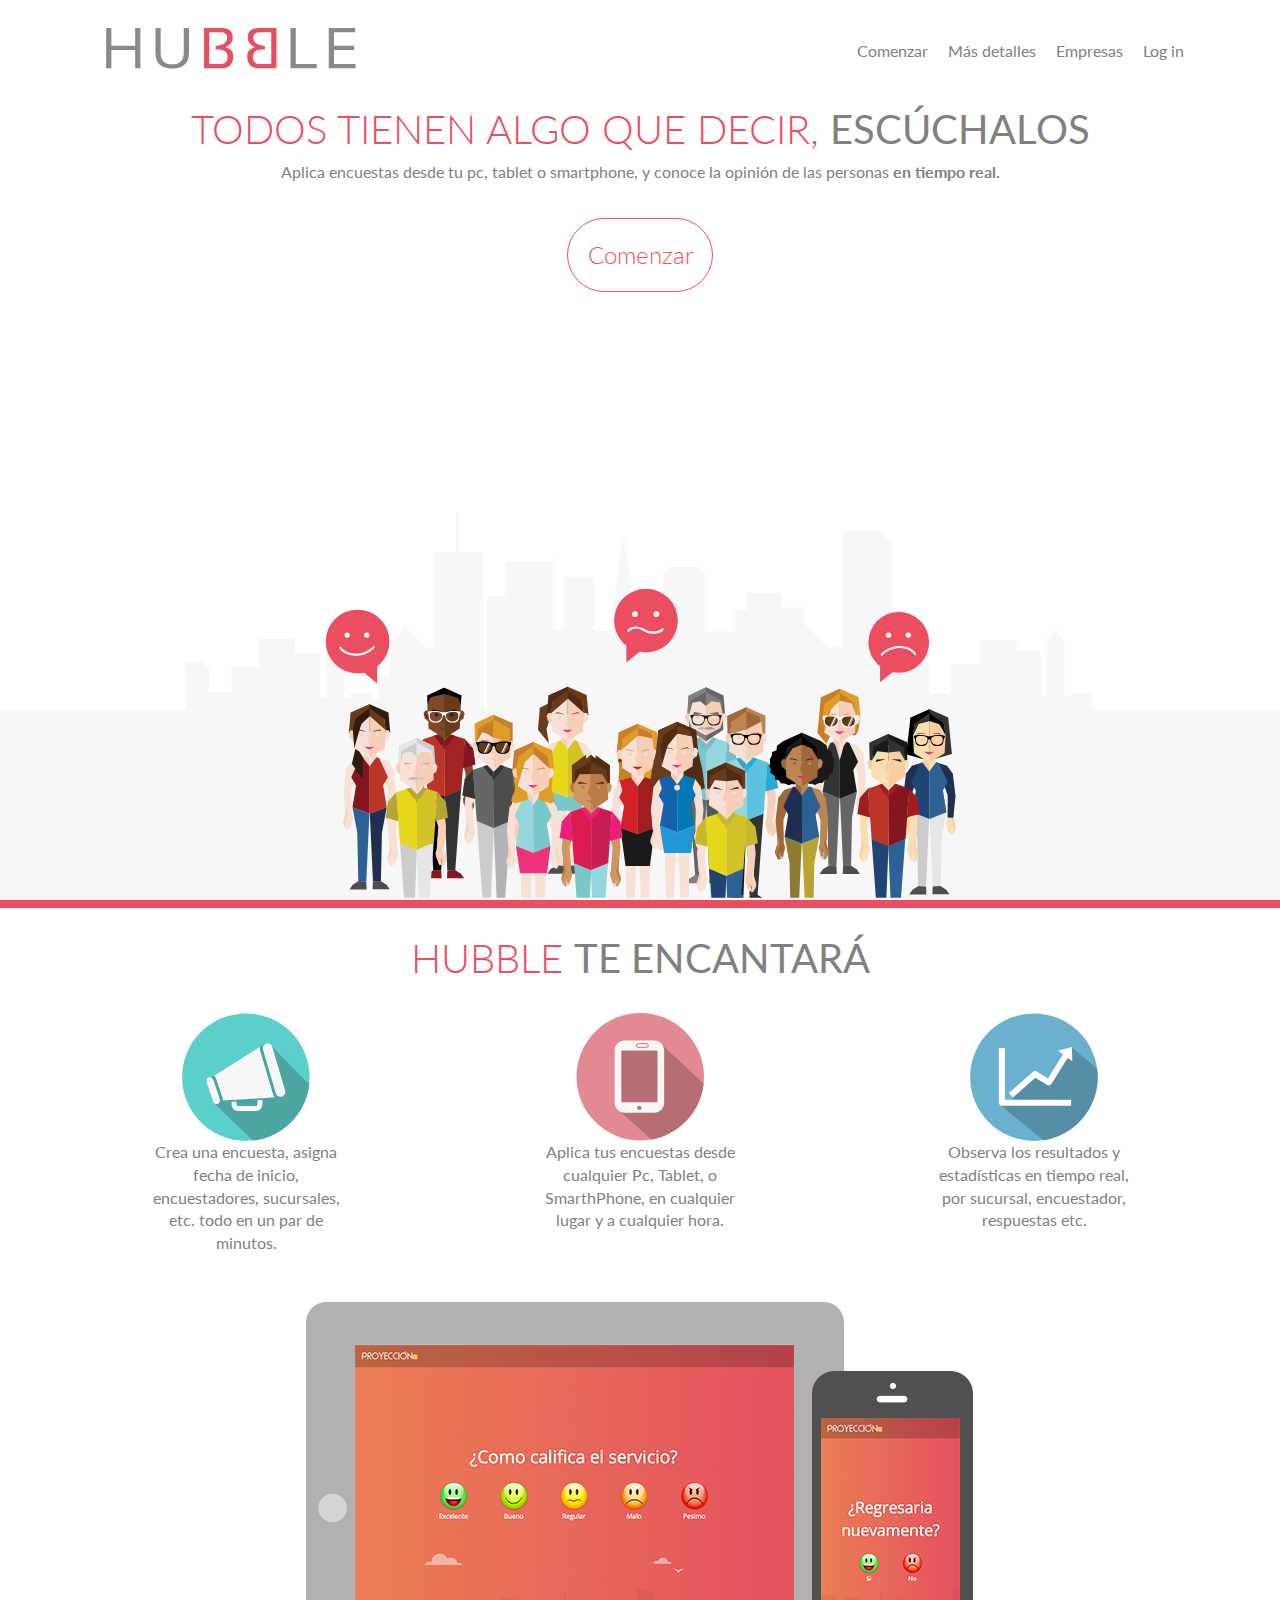
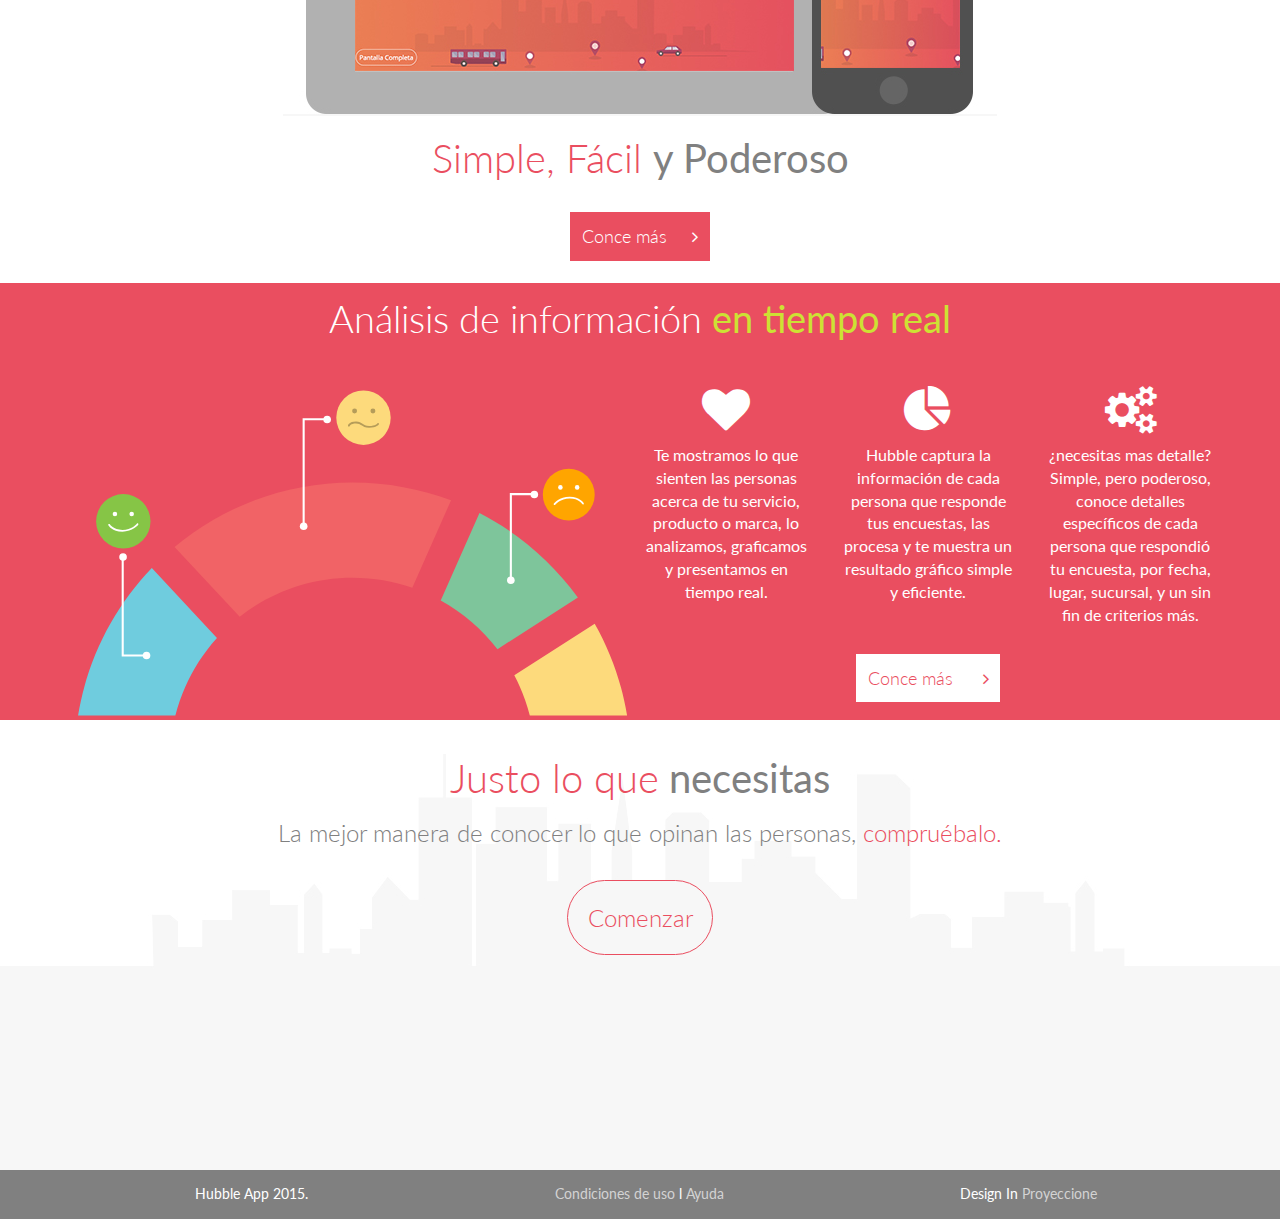
<file: index.html>
<!DOCTYPE html>
<html>
<head>
<title>Hubble App - Encuestas Multidispositivos</title>
<meta charset="UTF-8" />
<meta name="viewport" content="width=device-width, initial-scale=1 user-scalable=no">
<meta name="apple-touch-fullscreen" content="yes" />
<meta name="HandheldFriendly" content="true" />
<link rel="stylesheet" href="estilos/css/normalize.css">
<link rel="stylesheet" href="estilos/css/animate.css">
<link rel="stylesheet" href="//maxcdn.bootstrapcdn.com/font-awesome/4.3.0/css/font-awesome.min.css">
<link rel="stylesheet" href="https://maxcdn.bootstrapcdn.com/bootstrap/3.3.2/css/bootstrap.min.css">
<link rel="stylesheet" href="estilos/css/hubble.css">
<link rel="stylesheet" href="estilos/css/hubblemedias.css">
</head>
<body>
<script>
  (function(i,s,o,g,r,a,m){i['GoogleAnalyticsObject']=r;i[r]=i[r]||function(){
  (i[r].q=i[r].q||[]).push(arguments)},i[r].l=1*new Date();a=s.createElement(o),
  m=s.getElementsByTagName(o)[0];a.async=1;a.src=g;m.parentNode.insertBefore(a,m)
  })(window,document,'script','//www.google-analytics.com/analytics.js','ga');

  ga('create', 'UA-63001281-1', 'auto');
  ga('send', 'pageview');

</script>
	<section class="topMenus">
		<!-- Aki se cargan los menus -->
	</section>
	<section class="primera text-center">

		<div class="wrap">
			<br>
			<h1>TODOS TIENEN ALGO QUE DECIR, <span>ESCÚCHALOS</span></h1>
			<div class="hidden-xs">
				<p class="mensajes">Aplica encuestas desde tu pc, tablet o smartphone, y conoce la opinión de las personas<b> en tiempo real.</b></p>
			</div>
			<button  class="comenzar irComenzar">Comenzar</button>
		</div>
		<article id="svg"></article>
	</section>
	<section class="seccionDos">
		<div class="wrap text-center">
			<h1>HUBBLE <span>TE ENCANTARÁ</span></h1>
			<br>
			<div class="row circulos">
				<div class="col-sm-4">
					<img class="" src="img/ic1.svg">
					<p>Crea una encuesta, asigna fecha de inicio, encuestadores, sucursales, etc. todo en un par de minutos.</p>
				</div>
				<hr class="visible-xs">
				<div class="col-sm-4">
					<img class="" src="img/ic2.svg">
					<p>Aplica tus encuestas desde cualquier Pc, Tablet, o SmarthPhone, en cualquier lugar y a cualquier hora.</p>
				</div>
				<hr class="visible-xs">
				<div class="col-sm-4">
					<img class="" src="img/ic3.svg">
					<p>Observa los resultados y estadísticas en tiempo real, por sucursal, encuestador, respuestas etc.</p>
				</div>
			</div>

		</div>
		<article class="text-center">
			<br>

			<br>
			<figure class="disp">
				<img src="img/disp.jpg">
			</figure>
			<h1>Simple, Fácil <span>y Poderoso</span></h1>
			<br>
			<button class="btnRelleno conoceMas">Conce más&nbsp;&nbsp;&nbsp;&nbsp;&nbsp;<i class="fa fa-angle-right"></i></button>
			<br>
			<br>			
		</article>
	</section>
	<section class="seccionTres">
		<div class="wrap text-center">
			<p class="tBlanco">Análisis de información <span>en tiempo real</span></p>
			<div class="dosBox">
				<div clas="info">

					<div class="row ">
						<div class="col-lg-4">	
							<p><i class="fa fa-heart fa-3x"></i></p>
							<p>
								Te mostramos lo que sienten las personas acerca de tu servicio, producto o marca, lo analizamos, graficamos y  presentamos en tiempo real.
							</p>
						</div>
						<div class="col-sm-6 col-lg-4">
							<p  class="visible-lg"><i class="fa fa-pie-chart fa-3x"></i></p>
							<p class="visible-lg">
							Hubble captura la información de cada persona que responde tus encuestas, las procesa y te muestra un resultado gráfico simple y eficiente.
							</p>
						</div>
						<div class="col-sm-12 col-lg-4">
							<p  class="visible-lg"><i class="fa fa-cogs fa-3x"></i></p>
							<p class="visible-lg">
							¿necesitas mas detalle? Simple, pero poderoso, conoce detalles específicos de cada persona que respondió tu encuesta, por fecha, lugar, sucursal, y un sin fin de criterios más.
							</p>
						</div>

					</div>
					<!-- <p class="tBlanco">Hubble para empresas</p> -->
					<div class="text-center">
						<button class="btnRellenoBlanco conoceMas">Conce más&nbsp;&nbsp;&nbsp;&nbsp;&nbsp;
							<i class="fa fa-angle-right"></i>
						</button>
					</div>

				</div>
				<div class="imgGrafica">
					<img src="img/grafica-01.svg">
				</div>
			</div>
		</div>
	</section>
	<section class="seccionCuatro">
		<div class="wrap text-center">
			<h1>Justo lo que<span> necesitas</span></h1>
			<h3>La mejor manera de conocer lo que opinan las personas, <span>compruébalo.</span></h3>
			<button  class="comenzar irComenzar">Comenzar</button>

		</di>
	</section>

	<footer>

	</footer>

	<script src="https://ajax.googleapis.com/ajax/libs/jquery/2.1.3/jquery.min.js"></script>
	<script src="https://maxcdn.bootstrapcdn.com/bootstrap/3.3.2/js/bootstrap.min.js"></script>
	<script src="js/hubble.js" type="text/javascript"></script>
</body>
</html>
</file>
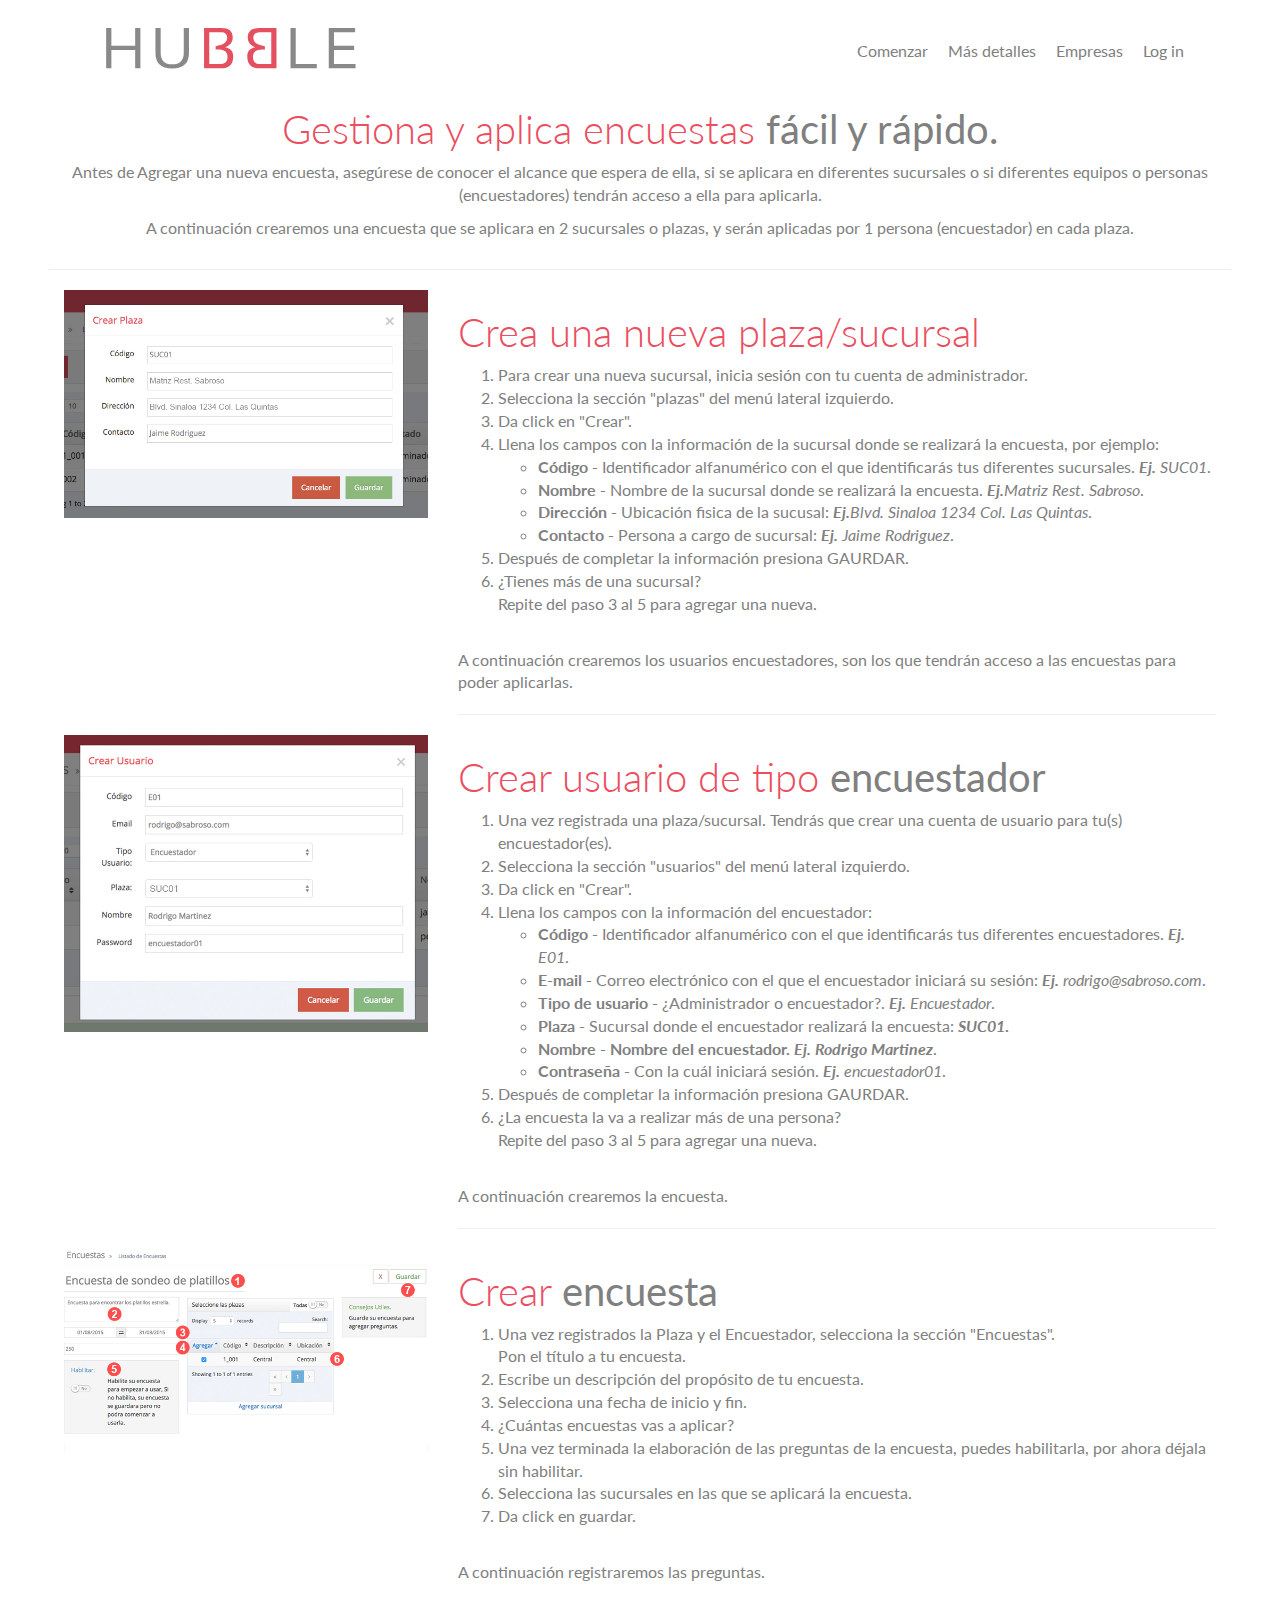
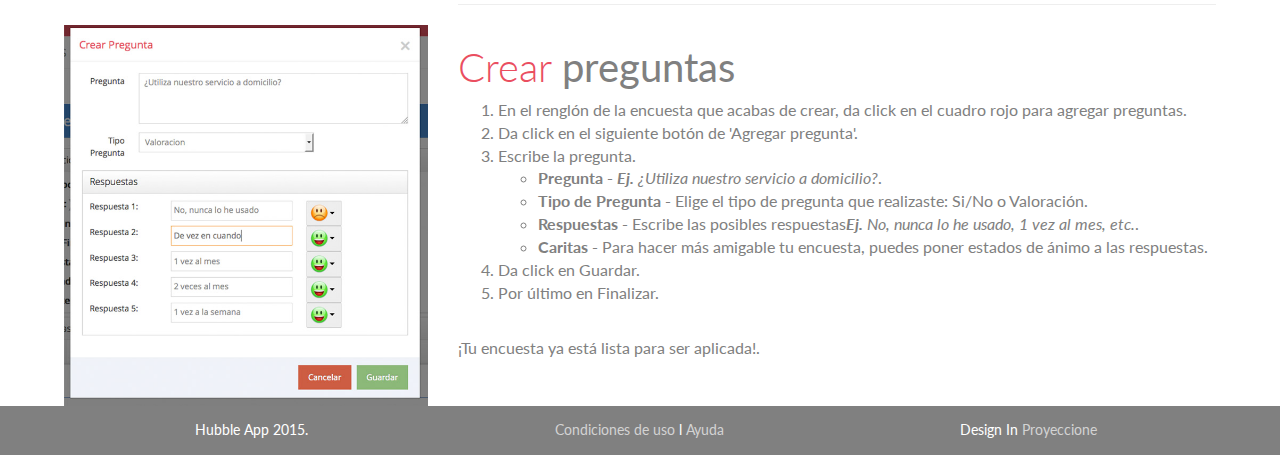
<file: ayuda.html>
<!DOCTYPE html>
<html>
<head>
<title>Hubble App - Encuestas Multidispositivos</title>
<meta charset="UTF-8" />
<meta name="viewport" content="width=device-width, initial-scale=1 user-scalable=no">
<link rel="stylesheet" href="estilos/css/normalize.css">
<link rel="stylesheet" href="estilos/css/animate.css">
<link rel="stylesheet" href="//maxcdn.bootstrapcdn.com/font-awesome/4.3.0/css/font-awesome.min.css">
<link rel="stylesheet" href="https://maxcdn.bootstrapcdn.com/bootstrap/3.3.2/css/bootstrap.min.css">
<link rel="stylesheet" href="estilos/css/hubble.css">
<link rel="stylesheet" href="estilos/css/hubblemedias.css">
</head>
<body class="registro">
	<script>
  (function(i,s,o,g,r,a,m){i['GoogleAnalyticsObject']=r;i[r]=i[r]||function(){
  (i[r].q=i[r].q||[]).push(arguments)},i[r].l=1*new Date();a=s.createElement(o),
  m=s.getElementsByTagName(o)[0];a.async=1;a.src=g;m.parentNode.insertBefore(a,m)
  })(window,document,'script','//www.google-analytics.com/analytics.js','ga');

  ga('create', 'UA-63001281-1', 'auto');
  ga('send', 'pageview');

</script>
	<section class="topMenus">
		<!-- Aki se cargan los menus -->
	</section>

	<section class="primera text-center" style="background-image:none">
		<div class="wrap">
			<br>
		
			<h1>Gestiona y aplica encuestas <span>fácil y rápido.</span></h1>
			<p>Antes de Agregar una nueva encuesta, asegúrese de conocer el alcance que espera de ella, si se aplicara en diferentes sucursales o si diferentes equipos o personas (encuestadores) tendrán acceso a ella para aplicarla.
						</p>

			<p>A continuación crearemos una encuesta que se aplicara en 2 sucursales o plazas, y serán aplicadas por 1 persona (encuestador) en cada plaza.
			</p>
			<div class="row">
				<hr>
				<div class="col-sm-4 hidden-xs">
					<img src="img/ayuda01.jpg">
				</div>
				<div class="col-sm-8 text-left">
					<h1>Crea una nueva plaza/sucursal</h1>
					<ol>
						<li>Para crear una nueva sucursal, inicia sesión con tu cuenta de administrador.</li>
						<li>Selecciona la sección "plazas" del menú lateral izquierdo.</li>
						<li>Da click en "Crear".</li>
						<li>Llena los campos con la información de la sucursal donde se realizará la encuesta, por ejemplo:
							<ul>
								<li><strong>Código -</strong> Identificador alfanumérico con el que identificarás tus diferentes sucursales. <i><strong>Ej.</strong> SUC01</i>.</li>
								<li><strong>Nombre -</strong> Nombre de la sucursal donde se realizará la encuesta. <i><strong>Ej.</strong>Matriz Rest. Sabroso</i>.</li>
								<li><strong>Dirección -</strong> Ubicación fisica de la sucusal: <i><strong>Ej.</strong>Blvd. Sinaloa 1234 Col. Las Quintas</i>.</li>
								<li><strong>Contacto -</strong> Persona a cargo de sucursal: <i><strong>Ej.</strong> Jaime Rodriguez</i>.</li>

							</ul>
						</li>
						<li>Después de completar la información presiona GAURDAR.</li>
						<li>¿Tienes más de una sucursal?<br>Repite del paso 3 al 5 para agregar una nueva.</li>
					</ol>
						<br>
						<p>A continuación crearemos los usuarios encuestadores, son los que tendrán acceso a las encuestas para poder aplicarlas.</p>
					<hr>
					
				

				</div>
			</div>
			<div class="row">
				
				<div class="col-sm-4 hidden-xs">
					<img src="img/ayuda02.jpg">
				</div>
				<div class="col-sm-8 text-left">
					<h1>Crear usuario de tipo <span>encuestador</span> </h1>
					<ol>
						<li>Una vez registrada una plaza/sucursal. Tendrás que crear una cuenta de usuario para tu(s) encuestador(es).</li>
						<li>Selecciona la sección "usuarios" del menú lateral izquierdo.</li>
						<li>Da click en "Crear".</li>
						<li>Llena los campos con la información del encuestador:
							<ul>
								<li><strong>Código -</strong> Identificador alfanumérico con el que identificarás tus diferentes encuestadores. <i><strong>Ej.</strong> E01</i>.</li>
								<li><strong>E-mail -</strong> Correo electrónico con el que el encuestador iniciará su sesión: <i><strong>Ej.</strong> rodrigo@sabroso.com</i>.</li>
								<li><strong>Tipo de usuario -</strong> ¿Administrador o encuestador?. <i><strong>Ej.</strong> Encuestador</i>.</li>
								<li><strong>Plaza -</strong> Sucursal donde el encuestador realizará la encuesta: <strong><i>SUC01</i>.</li>
								<li><strong>Nombre -</strong> Nombre del encuestador. <i><strong>Ej.</strong> Rodrigo Martinez</i></strong>.</li>
								<li><strong>Contraseña -</strong> Con la cuál iniciará sesión. <i><strong>Ej.</strong> encuestador01</i>.</li>

							</ul>
						</li>
						<li>Después de completar la información presiona GAURDAR.</li>
						<li>¿La encuesta la va a realizar más de una persona?<br>Repite del paso 3 al 5 para agregar una nueva.</li>
					</ol>
						<br>
						<p>A continuación crearemos la encuesta.</p>
					<hr>

				</div>
			</div>	

			<div class="row">
				
				<div class="col-sm-4 hidden-xs">
					<img src="img/ayuda03.jpg">
				</div>
				<div class="col-sm-8 text-left">
					<h1>Crear <span>encuesta</span> </h1>
					<ol>
						<li>Una vez registrados la Plaza y el Encuestador, selecciona la sección "Encuestas".<br>
						    Pon el título a tu encuesta.</li>
						<li>Escribe un descripción del propósito de tu encuesta.</li>
						<li>Selecciona una fecha de inicio y fin.</li>
						<li>¿Cuántas encuestas vas a aplicar?</li>
						<li>Una vez terminada la elaboración de las preguntas de la encuesta, puedes habilitarla, por ahora déjala sin habilitar.</li>
						<li>Selecciona las sucursales en las que se aplicará la encuesta.</li>
						<li>Da click en guardar.</li>
					</ol>
						<br>
						<p>A continuación registraremos las preguntas.</p>
					<hr>

				</div>
			</div>	
			<div class="row">
				
				<div class="col-sm-4 hidden-xs">
					<!-- <img src="img/ayuda04.jpg"><br> -->
					<img src="img/ayuda05.jpg">
				</div>
				<div class="col-sm-8 text-left">
					<h1>Crear <span>preguntas</span> </h1>
					<ol>
						<li>En el renglón de la encuesta que acabas de crear, da click en el cuadro rojo para agregar preguntas.</li>
						<li>Da click en el siguiente botón de 'Agregar pregunta'.</li>
						<li>Escribe la pregunta. 
							<ul>
								<li><strong>Pregunta -</strong> <i><strong>Ej.</strong> ¿Utiliza nuestro servicio a domicilio?</i>.</li>
								<li><strong>Tipo de Pregunta -</strong> Elige el tipo de pregunta que realizaste: Si/No o Valoración.</li>
								<li><strong>Respuestas -</strong> Escribe las posibles respuestas<i><strong>Ej.</strong> No, nunca lo he usado, 1 vez al mes, etc.</i>.</li>
								<li><strong>Caritas -</strong> Para hacer más amigable tu encuesta, puedes poner estados de ánimo a las respuestas.</li>
							</ul>
						</li>
						<li>Da click en Guardar.</li>
						<li>Por último en Finalizar.</li>
					</ol>
						<br>
						<p>¡Tu encuesta ya está lista para ser aplicada!.<br>

						</p>
				

				</div>
			</div>
		

		</div>
			
	</section>
	<footer>
	</footer>

	<script src="https://ajax.googleapis.com/ajax/libs/jquery/2.1.3/jquery.min.js"></script>
	<script src="https://maxcdn.bootstrapcdn.com/bootstrap/3.3.2/js/bootstrap.min.js"></script>
	<script src="js/hubble.js" type="text/javascript"></script>
</body>
</html>
</file>
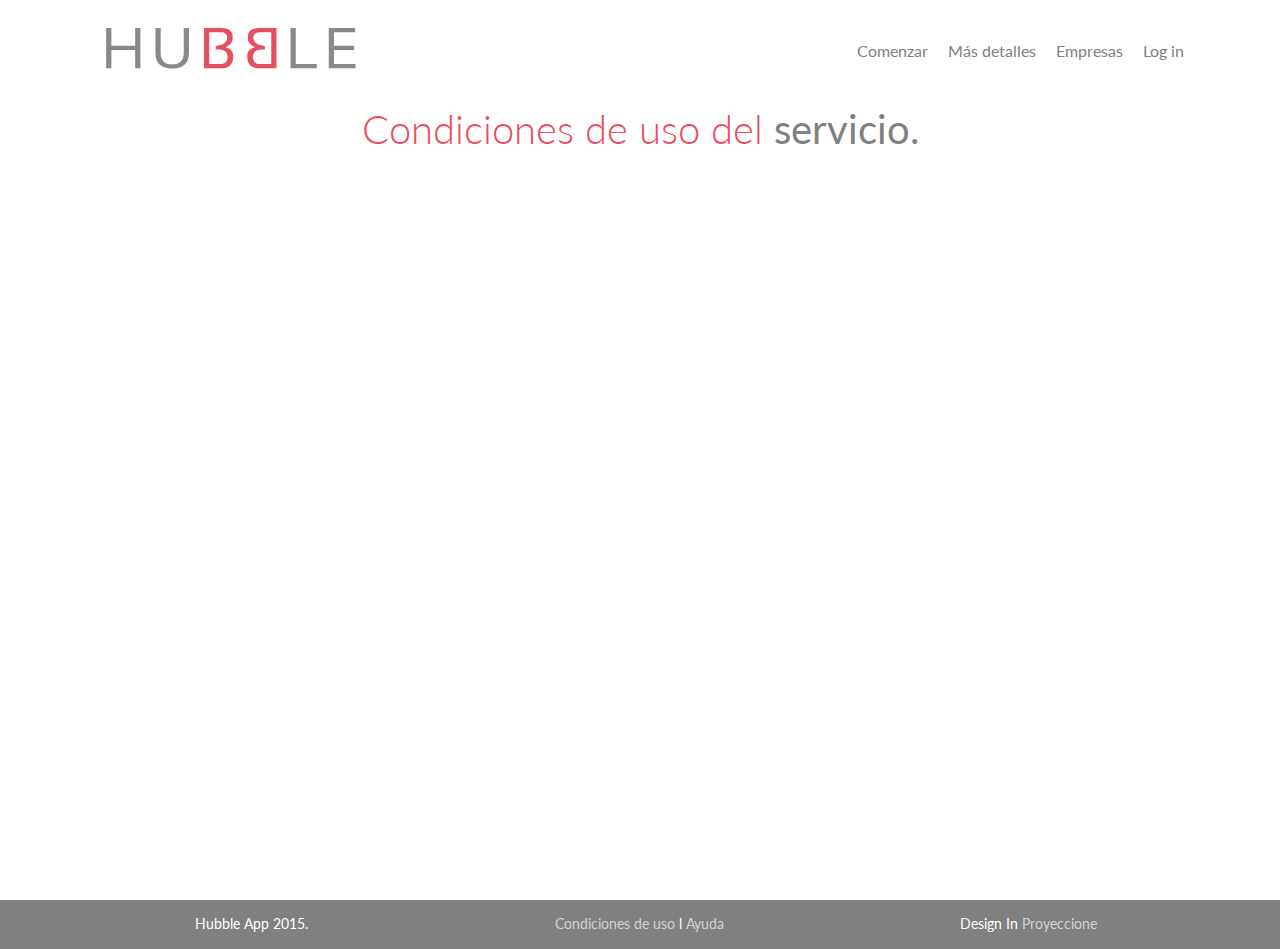
<file: condiciones.html>
<!DOCTYPE html>
<html>
<head>
<title>Hubble App - Encuestas Multidispositivos</title>
<meta charset="UTF-8" />
<meta name="viewport" content="width=device-width, initial-scale=1 user-scalable=no">
<link rel="stylesheet" href="estilos/css/normalize.css">
<link rel="stylesheet" href="estilos/css/animate.css">
<link rel="stylesheet" href="//maxcdn.bootstrapcdn.com/font-awesome/4.3.0/css/font-awesome.min.css">
<link rel="stylesheet" href="https://maxcdn.bootstrapcdn.com/bootstrap/3.3.2/css/bootstrap.min.css">
<link rel="stylesheet" href="estilos/css/hubble.css">
<link rel="stylesheet" href="estilos/css/hubblemedias.css">
</head>
<body class="registro">
	<script>
  (function(i,s,o,g,r,a,m){i['GoogleAnalyticsObject']=r;i[r]=i[r]||function(){
  (i[r].q=i[r].q||[]).push(arguments)},i[r].l=1*new Date();a=s.createElement(o),
  m=s.getElementsByTagName(o)[0];a.async=1;a.src=g;m.parentNode.insertBefore(a,m)
  })(window,document,'script','//www.google-analytics.com/analytics.js','ga');

  ga('create', 'UA-63001281-1', 'auto');
  ga('send', 'pageview');

</script>
	<section class="topMenus">
		<!-- Aki se cargan los menus -->
	</section>

	<section class="primera text-center" style="background-image:none">
		<div class="wrap">
			<br>
		
			<h1>Condiciones de uso del <span>servicio.</span></h1>

		</div>
			
	</section>
	<footer>
	</footer>

	<script src="https://ajax.googleapis.com/ajax/libs/jquery/2.1.3/jquery.min.js"></script>
	<script src="https://maxcdn.bootstrapcdn.com/bootstrap/3.3.2/js/bootstrap.min.js"></script>
	<script src="js/hubble.js" type="text/javascript"></script>
</body>
</html>
</file>
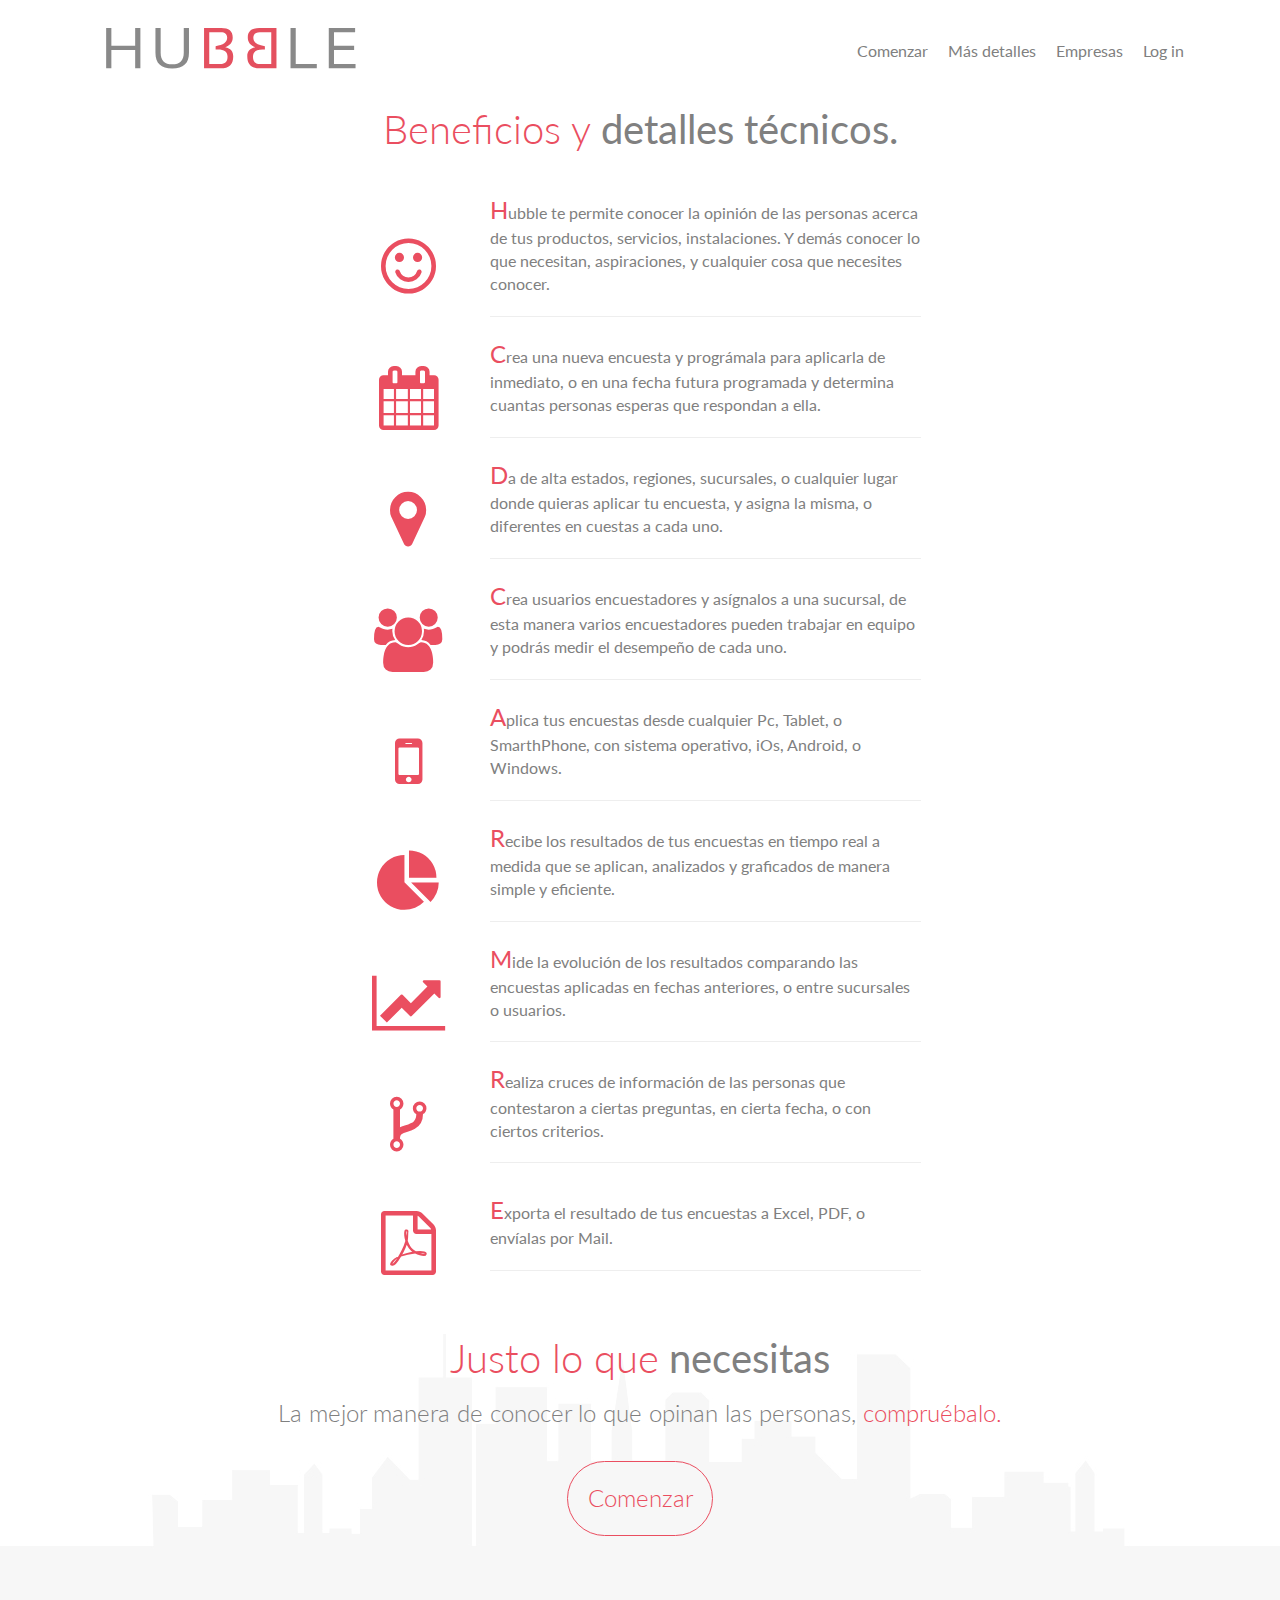
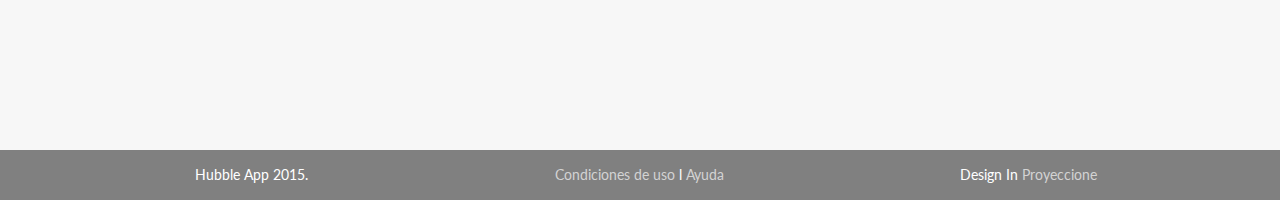
<file: detalles.html>
<!DOCTYPE html>
<html>
<head>
<title>Hubble App - Encuestas Multidispositivos</title>
<meta charset="UTF-8" />
<meta name="viewport" content="width=device-width, initial-scale=1 user-scalable=no">
<link rel="stylesheet" href="estilos/css/normalize.css">
<link rel="stylesheet" href="estilos/css/animate.css">
<link rel="stylesheet" href="//maxcdn.bootstrapcdn.com/font-awesome/4.3.0/css/font-awesome.min.css">
<link rel="stylesheet" href="https://maxcdn.bootstrapcdn.com/bootstrap/3.3.2/css/bootstrap.min.css">
<link rel="stylesheet" href="estilos/css/hubble.css">
<link rel="stylesheet" href="estilos/css/hubblemedias.css">
</head>
<body class="registro">
	<script>
  (function(i,s,o,g,r,a,m){i['GoogleAnalyticsObject']=r;i[r]=i[r]||function(){
  (i[r].q=i[r].q||[]).push(arguments)},i[r].l=1*new Date();a=s.createElement(o),
  m=s.getElementsByTagName(o)[0];a.async=1;a.src=g;m.parentNode.insertBefore(a,m)
  })(window,document,'script','//www.google-analytics.com/analytics.js','ga');

  ga('create', 'UA-63001281-1', 'auto');
  ga('send', 'pageview');

</script>
	<section class="topMenus">
		<!-- Aki se cargan los menus -->
	</section>

	<section class="primera text-center" style="background-image:none">
		<div class="wrap">
			<br>
		
			<h1>Beneficios y <span>detalles técnicos.</span></h1>
			<div class="">
				<div class="row">
					<div class=" col-xs-12 col-sm-10 col-lg-6 col-sm-offset-1 col-lg-offset-3 ">
						<table class="detalles">
							<tr>
									<td class="detallesIconos">
										<i class="fa fa-smile-o"></i>
									</td>
									<td class="detalleDesc">
										Hubble te permite conocer la opinión de las personas acerca de tus productos, servicios, instalaciones. Y demás conocer lo que necesitan, aspiraciones, y cualquier cosa que necesites conocer.
										<hr>
									</td>
								<!--  -->
							
								</tr>
								
								<tr>
									<td class="detallesIconos">
										<i class="fa fa-calendar"></i>
									</td>
						 			<td class="detalleDesc">
										Crea una nueva encuesta y prográmala para aplicarla de inmediato, o en una fecha futura programada y determina cuantas personas esperas que respondan a ella.
										<hr>
									
									</td>
								</tr>
								
								<tr>
									<td class="detallesIconos">
										<i class="fa fa-map-marker"></i>
									</td>
									<td class="detalleDesc">
										Da de alta estados, regiones, sucursales, o cualquier lugar donde quieras aplicar tu encuesta, y asigna la misma, o diferentes en cuestas a cada uno.
										<hr>
									</td>
								</tr>
								<tr>
									<td class="detallesIconos">
										<i class="fa fa-users"></i>
									</td>
									<td class="detalleDesc">
										Crea usuarios encuestadores y asígnalos a una sucursal, de esta manera varios encuestadores pueden trabajar en equipo y podrás medir el desempeño de cada uno.
										<hr>
									</td>
								</tr>
								<tr>
									<td class="detallesIconos">
										<i class="fa fa-mobile"></i>
									</td>
								<td class="detalleDesc">
									Aplica tus encuestas desde cualquier Pc, Tablet, o SmarthPhone, con sistema operativo, iOs, Android, o Windows.
									<hr>
								</td>
								</tr>
								<tr>
									<td class="detallesIconos">
										<i class="fa fa-pie-chart"></i>
									</td>
								<td class="detalleDesc">
									Recibe los resultados de tus encuestas en tiempo real a medida que se aplican, analizados y graficados de manera simple y eficiente.
									<hr>
								</td>
								</tr>
								<tr>
									<td class="detallesIconos">
										<i class="fa fa-line-chart"></i>
									</td>
									<td class="detalleDesc">
										Mide la evolución de los resultados comparando las encuestas aplicadas en fechas anteriores, o entre sucursales o usuarios.
										<hr>
									</td>
								</tr>
								<tr>
									<td class="detallesIconos">
										<i class="fa fa-code-fork"></i>
									</td>
								<td class="detalleDesc">
										Realiza cruces de información de las personas que contestaron a ciertas preguntas, en cierta fecha, o con ciertos criterios.
										<hr>
								</td>
									</tr>
								<tr>
									<td class="detallesIconos">
										<i class="fa fa-file-pdf-o"></i>
									</td>
								<td class="detalleDesc">
									Exporta el resultado de tus encuestas a Excel, PDF, o envíalas por Mail.
									<hr>
								</td>
								</tr>

						</table>
				


				</div>

			</div>

		</div>
<!-- 		<div class="imgdashboard">
			<img src="img/dashboard.jpg">
		</div> -->
	</section>
		<section class="seccionCuatro">
		<div class="wrap text-center">
			<h1>Justo lo que<span> necesitas</span></h1>
			<h3>La mejor manera de conocer lo que opinan las personas, <span>compruébalo.</span></h3>
			<button class="comenzar irComenzar">Comenzar</button>

		</di>
	</section>
	<footer>
	</footer>

	<script src="https://ajax.googleapis.com/ajax/libs/jquery/2.1.3/jquery.min.js"></script>
	<script src="https://maxcdn.bootstrapcdn.com/bootstrap/3.3.2/js/bootstrap.min.js"></script>
	<script src="js/hubble.js" type="text/javascript"></script>
</body>
</html>
</file>
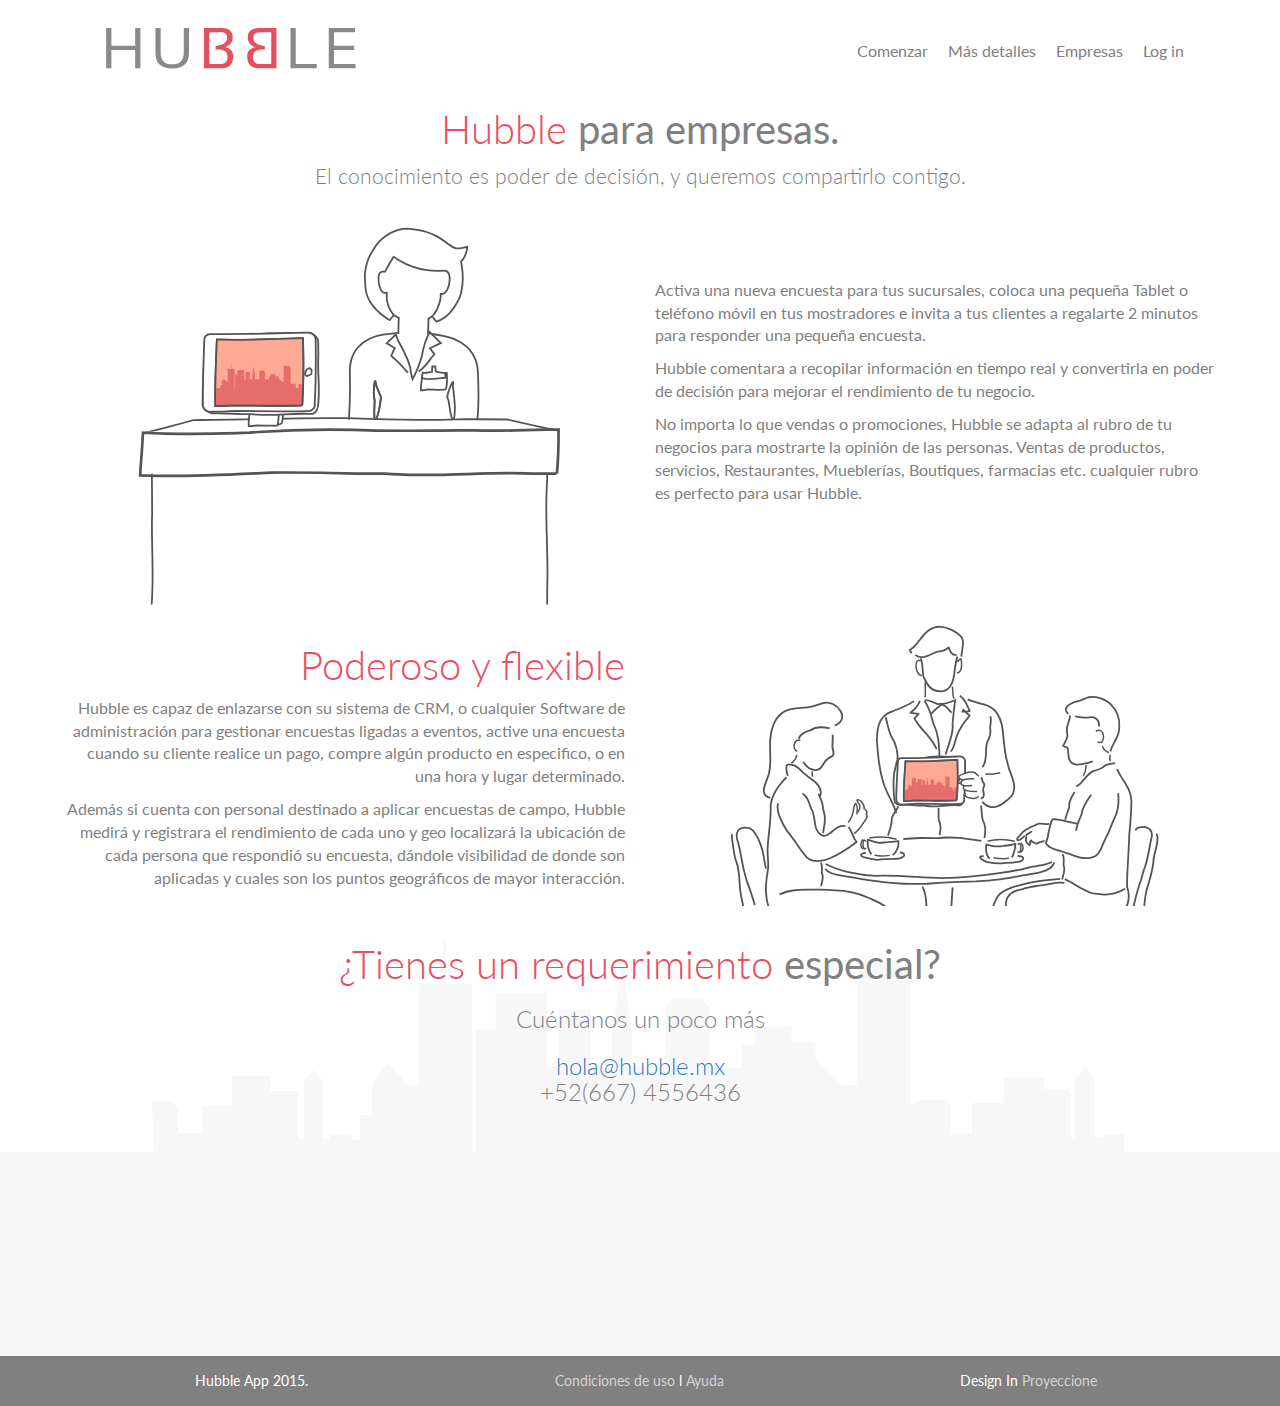
<file: empresas.html>
<!DOCTYPE html>
<html>
<head>
<title>Hubble App - Encuestas Multidispositivos</title>
<meta charset="UTF-8" />
<meta name="viewport" content="width=device-width, initial-scale=1 user-scalable=no">
<link rel="stylesheet" href="estilos/css/normalize.css">
<link rel="stylesheet" href="estilos/css/animate.css">
<link rel="stylesheet" href="//maxcdn.bootstrapcdn.com/font-awesome/4.3.0/css/font-awesome.min.css">
<link rel="stylesheet" href="https://maxcdn.bootstrapcdn.com/bootstrap/3.3.2/css/bootstrap.min.css">
<link rel="stylesheet" href="estilos/css/hubble.css">
<link rel="stylesheet" href="estilos/css/hubblemedias.css">
</head>
<body class="registro">
	<script>
  (function(i,s,o,g,r,a,m){i['GoogleAnalyticsObject']=r;i[r]=i[r]||function(){
  (i[r].q=i[r].q||[]).push(arguments)},i[r].l=1*new Date();a=s.createElement(o),
  m=s.getElementsByTagName(o)[0];a.async=1;a.src=g;m.parentNode.insertBefore(a,m)
  })(window,document,'script','//www.google-analytics.com/analytics.js','ga');

  ga('create', 'UA-63001281-1', 'auto');
  ga('send', 'pageview');

</script>
	<section class="topMenus">
		<!-- Aki se cargan los menus -->
	</section>

	<section class="primera text-center" style="background-image:none">
		<div class="wrap">
			<br>
		
			<h1>Hubble <span>para empresas.</span></h1>
			<p class="lead">El conocimiento es poder de decisión, y queremos compartirlo contigo.</p>
			<div class="row">
				<div class="col-sm-6">
					<img src="img/monos-01.svg">
				</div>
				<div class="col-sm-6 text-left">
					<br><br><br>
					<p>Activa una nueva encuesta para tus sucursales, coloca una pequeña Tablet o teléfono móvil en tus mostradores e invita a tus clientes a regalarte 2 minutos para responder una pequeña encuesta.
						</p>
					<p>
					Hubble comentara a recopilar información en tiempo real y convertirla en poder de decisión para mejorar el rendimiento de tu negocio.
					</p>
								<p>No importa lo que vendas o promociones, Hubble se adapta al rubro de tu negocios para mostrarte la opinión de las personas. Ventas de productos,  servicios, Restaurantes, Mueblerías, Boutiques, farmacias etc. cualquier rubro es perfecto para usar Hubble.</p>
				</div>


			</div>
			<div class="row">
				<div class="col-sm-6 text-right">
		
					<h1>Poderoso y flexible</h1>
					<p>Hubble es capaz de enlazarse con su sistema de CRM, o cualquier Software de administración para gestionar encuestas ligadas a eventos, active una encuesta cuando su cliente realice un pago, compre algún producto en especifico, o en una hora y lugar determinado.
					</p>
					<p>	
					Además si cuenta con personal destinado a aplicar encuestas de campo, Hubble medirá y registrara el rendimiento de cada uno y geo localizará la ubicación de cada persona que respondió su encuesta, dándole visibilidad de donde son aplicadas y cuales son los puntos geográficos de mayor interacción.
					</p>
				</div>
				<div class="col-sm-6">
					<img src="img/monos-02.svg">
				</div>
	


			</div>
		</div>
			
	</section>
	<section class="seccionCuatro">
		<div class="wrap text-center">
			<h1>¿Tienes un requerimiento <span> especial?</span></h1>
			<h3>Cuéntanos un poco más</h3>
			<h3> <a href="mailto:hola@hubble.mx">hola@hubble.mx</a><br>+52(667) 4556436</h3>

		</di>
	</section>
	<footer>
	</footer>

	<script src="https://ajax.googleapis.com/ajax/libs/jquery/2.1.3/jquery.min.js"></script>
	<script src="https://maxcdn.bootstrapcdn.com/bootstrap/3.3.2/js/bootstrap.min.js"></script>
	<script src="js/hubble.js" type="text/javascript"></script>
</body>
</html>
</file>
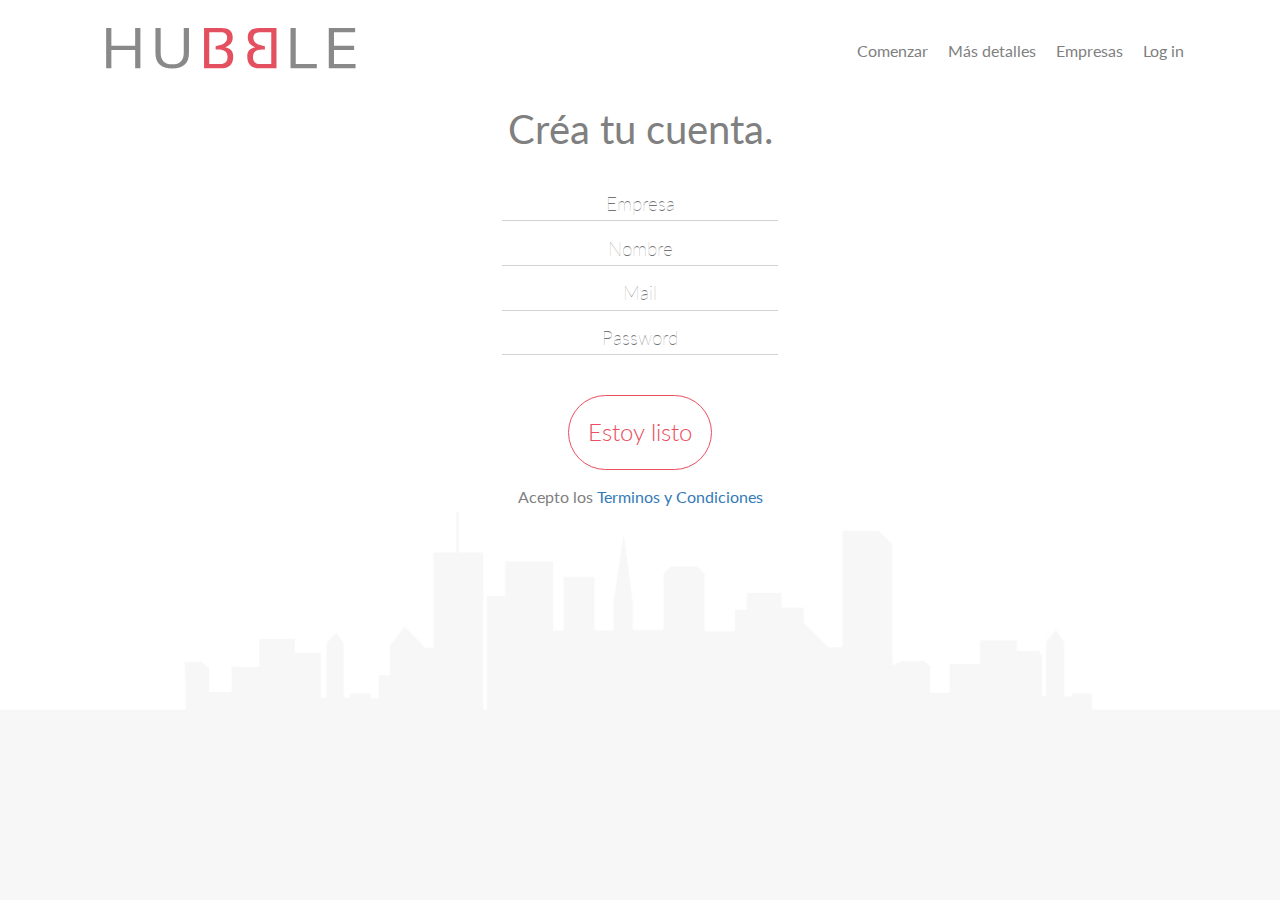
<file: registro.html>
<!DOCTYPE html>
<html>
<head>
<title>Titulo</title>
<meta charset="UTF-8" />
<meta name="viewport" content="width=device-width, initial-scale=1 user-scalable=no">
<link rel="stylesheet" href="estilos/css/normalize.css">
<link rel="stylesheet" href="estilos/css/animate.css">
<link rel="stylesheet" href="//maxcdn.bootstrapcdn.com/font-awesome/4.3.0/css/font-awesome.min.css">
<link rel="stylesheet" href="https://maxcdn.bootstrapcdn.com/bootstrap/3.3.2/css/bootstrap.min.css">
<link rel="stylesheet" href="estilos/css/hubble.css">
<link rel="stylesheet" href="estilos/css/hubblemedias.css">
</head>
<body class="registro">
	<section class="topMenus">
		<!-- Aki se cargan los menus -->
	</section>

	<section class="primera text-center">
		<div class="wrap">
			<br>
		
			<h1><span>Créa tu cuenta.</span></h1>
			<div class="">
				<form class="formRegistro">
					    <input type="text"  id="exampleInputEmail1" placeholder="Empresa">
					    <input type="text"  id="exampleInputEmail1" placeholder="Nombre">
					    <input type="email"  id="exampleInputEmail1" placeholder="Mail">
					    <input type="password"  id="exampleInputEmail1" placeholder="Password">


				</form>
			</div>
			<button class="comenzar">Estoy listo</button>
			<p class="terminos">Acepto los <a hreft="#">Terminos y Condiciones</a></p>
		</div>
	</section>
	

	<script src="https://ajax.googleapis.com/ajax/libs/jquery/2.1.3/jquery.min.js"></script>
	<script src="https://maxcdn.bootstrapcdn.com/bootstrap/3.3.2/js/bootstrap.min.js"></script>
	<script src="js/hubble.js" type="text/javascript"></script>
</body>
</html>
</file>
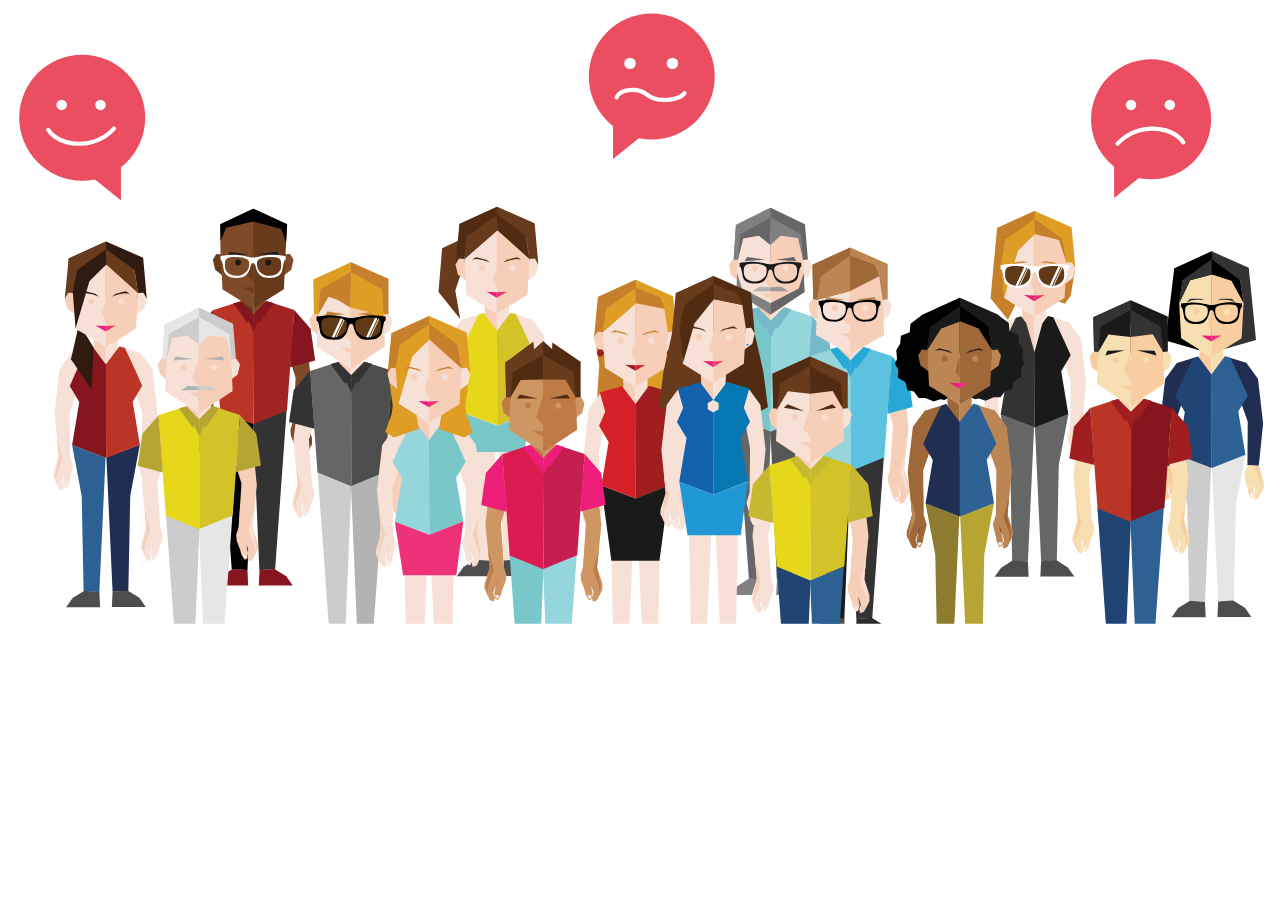
<file: svg.html>
<!DOCTYPE html>
<html>
  <head>
       <title>Título</title>
       <meta charset="UTF-8" />
       <link rel="stylesheet" type="text/css" href="svg.css">
       <link rel="stylesheet" href="estilos/css/animate.css">

      </head>

  <body>
       
       <section id="svg">
aki va el svg

       </section>

       <footer>
       </footer>
       <script src="https://ajax.googleapis.com/ajax/libs/jquery/2.1.3/jquery.min.js"></script>
       <script type="text/javascript">
        $("#svg").load("img/hubbleportada-01.svg")
       </script>
  </body>
</html>
</file>
<file: estilos/css/hubble.css>
@import url(http://fonts.googleapis.com/css?family=Lato:300,400,700);
/*EXTENDERS*/
/* line 5, ../saas/hubble.scss */
.wrap, .wrapSecond, nav {
  padding-left: 2em;
  padding-right: 2em;
}

/* line 13, ../saas/hubble.scss */
img {
  max-width: 100%;
  width: auto;
}

/* line 17, ../saas/hubble.scss */
a:hover {
  color: yellow;
  text-decoration: none;
}

/* line 21, ../saas/hubble.scss */
body, html {
  margin: 0;
  padding: 0;
  height: 100%;
  min-height: 100%;
  font-family: 'Lato', sans-serif;
  font-size: 16px;
  color: gray;
}

/* line 31, ../saas/hubble.scss */
h1 {
  font-weight: 300;
  color: #ea4e60;
  font-size: 1.8em;
}
/* line 35, ../saas/hubble.scss */
h1 span {
  color: gray;
  font-weight: 400;
}

/* line 41, ../saas/hubble.scss */
.tBlanco {
  font-weight: 300;
  color: white;
  font-size: 2.4em;
  line-height: 1em;
}
/* line 46, ../saas/hubble.scss */
.tBlanco span {
  color: #cde134;
  font-weight: 400;
}

/* line 51, ../saas/hubble.scss */
.mensajes {
  color: gray;
  font-size: 1em;
}

/* line 56, ../saas/hubble.scss */
#svg {
  position: absolute;
  bottom: -4px;
  width: 100%;
  overflow: hidden;
}
/* line 61, ../saas/hubble.scss */
#svg svg {
  width: 400px;
  height: auto;
}

/* line 66, ../saas/hubble.scss */
.primera {
  position: relative;
  min-height: 100%;
  background-image: url(../../img/ciudad.jpg);
  background-repeat: no-repeat;
  background-position: center bottom;
  background-size: 250%;
  padding-top: 4em;
}

/* line 83, ../saas/hubble.scss */
.seccionDos {
  /*min-height: 100%;*/
  background-color: white;
  position: relative;
  padding-top: 1em;
}
/* line 88, ../saas/hubble.scss */
.seccionDos:before {
  content: "";
  background-color: #ea4e60;
  height: 0.5em;
  width: 100%;
  position: absolute;
  top: 0;
}

/* line 97, ../saas/hubble.scss */
.seccionTres {
  background-color: #ea4e60;
  position: relative;
  padding-top: 1em;
  color: white!important;
}

/* line 104, ../saas/hubble.scss */
.seccionCuatro {
  min-height: 50%;
  padding-bottom: 1em;
  background-color: white;
  position: relative;
  padding-top: 1em;
  background-image: url(../../img/ciudad.jpg);
  background-position: bottom;
  background-repeat: repeat-x;
  color: white!important;
}
/* line 114, ../saas/hubble.scss */
.seccionCuatro h3 {
  color: gray;
  font-weight: 300;
}
/* line 117, ../saas/hubble.scss */
.seccionCuatro h3 span {
  color: #ea4e60;
}

/* line 122, ../saas/hubble.scss */
nav {
  padding-top: 1em;
  z-index: 10;
  position: absolute;
  width: 100%;
}
/* line 128, ../saas/hubble.scss */
nav .logo {
  text-align: center;
  width: 100% img;
  width-width: 70%;
  width-max-width: 100%;
}
/* line 136, ../saas/hubble.scss */
nav .menu {
  float: right;
  list-style: none;
  padding-top: 1.5em;
}
/* line 140, ../saas/hubble.scss */
nav .menu li {
  display: inline;
  margin-left: 1em;
}
/* line 143, ../saas/hubble.scss */
nav .menu li a {
  color: gray;
}
/* line 145, ../saas/hubble.scss */
nav .menu li a:hover {
  color: #ea4e60;
}

/* line 153, ../saas/hubble.scss */
button.comenzar {
  border: solid 1px #ea4e60;
  border-radius: 10em;
  padding: 0.8em;
  background-color: transparent;
  color: #ea4e60;
  font-size: 1.1em;
  font-weight: 300;
  margin-top: 1em;
}
/* line 162, ../saas/hubble.scss */
button.comenzar:hover, button.comenzar:Active {
  background-color: #ea4e60;
  color: white;
}

/* line 167, ../saas/hubble.scss */
button.btnRelleno {
  border: solid 1px #ea4e60;
  background-color: #ea4e60;
  padding: 0.6em;
  color: white;
  font-size: 1.1em;
  font-weight: 300;
}
/* line 174, ../saas/hubble.scss */
button.btnRelleno:hover {
  background-color: white;
  color: #ea4e60;
}

/* line 179, ../saas/hubble.scss */
button.btnRellenoBlanco {
  border: solid 1px white;
  background-color: white;
  padding: 0.6em;
  margin: 1em;
  color: #ea4e60;
  font-size: 1.1em;
  font-weight: 300;
}
/* line 187, ../saas/hubble.scss */
button.btnRellenoBlanco:hover {
  background-color: #ea4e60;
  color: white;
}

/* line 193, ../saas/hubble.scss */
.iconShowMenu {
  position: absolute;
  color: #ea4e60;
  margin-left: 1em;
  margin-top: 1.8em;
  z-index: 99;
}

/* line 200, ../saas/hubble.scss */
.ocultaMenu {
  color: white;
  position: absolute;
  right: 2em;
  top: 1.8em;
}

/* line 206, ../saas/hubble.scss */
.formRegistro {
  /*border: solid 1px lightgray;
  box-shadow: 0px 0px 5px gray;
  background-color: $colorPrimario;*/
  padding-top: 1em;
  padding-bottom: 1em;
}
/* line 212, ../saas/hubble.scss */
.formRegistro input {
  border-bottom: solid lightgray 1px;
  border-top: 0px;
  border-right: 0px;
  border-left: 0px;
  margin-top: 0.5em;
  font-size: 1.2em;
  font-weight: 100;
  height: 35px;
  background-color: transparent;
  text-align: center;
  color: #ea4e60;
  width: 80%;
}

/* line 227, ../saas/hubble.scss */
.terminos {
  padding-top: 1em;
}

/* line 230, ../saas/hubble.scss */
.dosBox {
  overflow: hidden;
  margin-top: 3em;
}

/* line 235, ../saas/hubble.scss */
footer {
  background-color: gray;
  color: white;
  font-size: 0.9em;
  text-align: center;
  padding: 1em;
}
/* line 241, ../saas/hubble.scss */
footer a {
  color: lightgray;
}

/* line 245, ../saas/hubble.scss */
.menuLateral {
  position: fixed;
  z-index: 99;
  background-color: #ea4e60;
  width: 70%;
  height: 100%;
  top: 0;
  transition: 0.3s all ease;
  -webkit-transition: 0.3s all ease;
}

/* line 255, ../saas/hubble.scss */
.oculto {
  transform: translate3d(-100%, 0, 0);
  -webkit-transform: translate3d(-100%, 0, 0);
}

/* line 261, ../saas/hubble.scss */
.disableScroll {
  overflow-x: hidden;
  position: relative;
  -webkit-marquee-overflow-x: behavior;
}

/* line 266, ../saas/hubble.scss */
.detalles {
  margin-top: 2em;
}

/* line 270, ../saas/hubble.scss */
.detalleDesc, .detallesIconos {
  min-height: 50px;
}

/* line 273, ../saas/hubble.scss */
.detalleDesc {
  text-align: left;
  vertical-align: center;
  padding-left: 2em;
}
/* line 277, ../saas/hubble.scss */
.detalleDesc:first-letter {
  color: #ea4e60;
  font-size: 1.5em;
}

/* line 282, ../saas/hubble.scss */
.detallesIconos {
  font-size: 2em;
  padding: 0em;
  color: #ea4e60;
}

/* line 287, ../saas/hubble.scss */
.imgdashboard img {
  max-width: 50%;
}

/* line 290, ../saas/hubble.scss */
.menu2 {
  padding-top: 6em;
  list-style: none;
}
/* line 294, ../saas/hubble.scss */
.menu2 a {
  color: white;
}
</file>
<file: estilos/css/hubblemedias.css>
/**********************************
XS - MENOS DE 768
**********************************/
@media (min-width: 768px) {
  /* line 9, ../saas/hubblemedias.scss */
  .wrap {
    padding-left: 4em;
    padding-right: 4em;
  }

  /* line 14, ../saas/hubblemedias.scss */
  .primera {
    background-size: 100%;
  }

  /* line 18, ../saas/hubblemedias.scss */
  #svg svg {
    width: 400px;
  }

  /* line 22, ../saas/hubblemedias.scss */
  h1 {
    font-size: 2.5em;
  }

  /* line 29, ../saas/hubblemedias.scss */
  .wrapSecond {
    width: 60%;
    left: 0;
    right: 0;
    margin-left: auto;
    margin-right: auto;
  }

  /* line 37, ../saas/hubblemedias.scss */
  button.comenzar {
    font-size: 1.5em;
  }

  /* line 40, ../saas/hubblemedias.scss */
  .formRegistro {
    width: 50%;
    left: 0;
    right: 0;
    margin-right: auto;
    margin-left: auto;
  }

  /* line 47, ../saas/hubblemedias.scss */
  .detallesIconos {
    font-size: 4em;
    padding: 0.2em;
  }
}
/**********************************
SM 992px
**********************************/
@media (min-width: 992px) {
  /* line 57, ../saas/hubblemedias.scss */
  .formRegistro {
    width: 30%;
    left: 0;
    right: 0;
    margin-right: auto;
    margin-left: auto;
  }

  /* line 65, ../saas/hubblemedias.scss */
  nav .logo {
    width: auto;
    float: left;
  }

  /* line 71, ../saas/hubblemedias.scss */
  #svg svg {
    width: 500px;
  }

  /* line 77, ../saas/hubblemedias.scss */
  .dosBox > div {
    width: 50%;
    float: right;
  }
}
/**********************************
LG 1200
**********************************/
@media (min-width: 1200px) {
  /* line 90, ../saas/hubblemedias.scss */
  #svg svg {
    width: 50%;
  }

  /* line 94, ../saas/hubblemedias.scss */
  .circulos {
    position: relative;
    height: 15em;
  }
  /* line 97, ../saas/hubblemedias.scss */
  .circulos p {
    width: 50%;
    position: absolute;
    left: 0;
    right: 0;
    margin-left: auto;
    margin-right: auto;
  }
}
/**********************************
IPAD
**********************************/
@media only screen and (min-device-width: 768px) and (max-device-width: 1024px) and (orientation: portrait) {
  /* line 113, ../saas/hubblemedias.scss */
  #svg svg {
    width: 100%;
  }
}
</file>
<file: svg.css>
circle.globo{
       		fill:lime;
       	}
</file>
